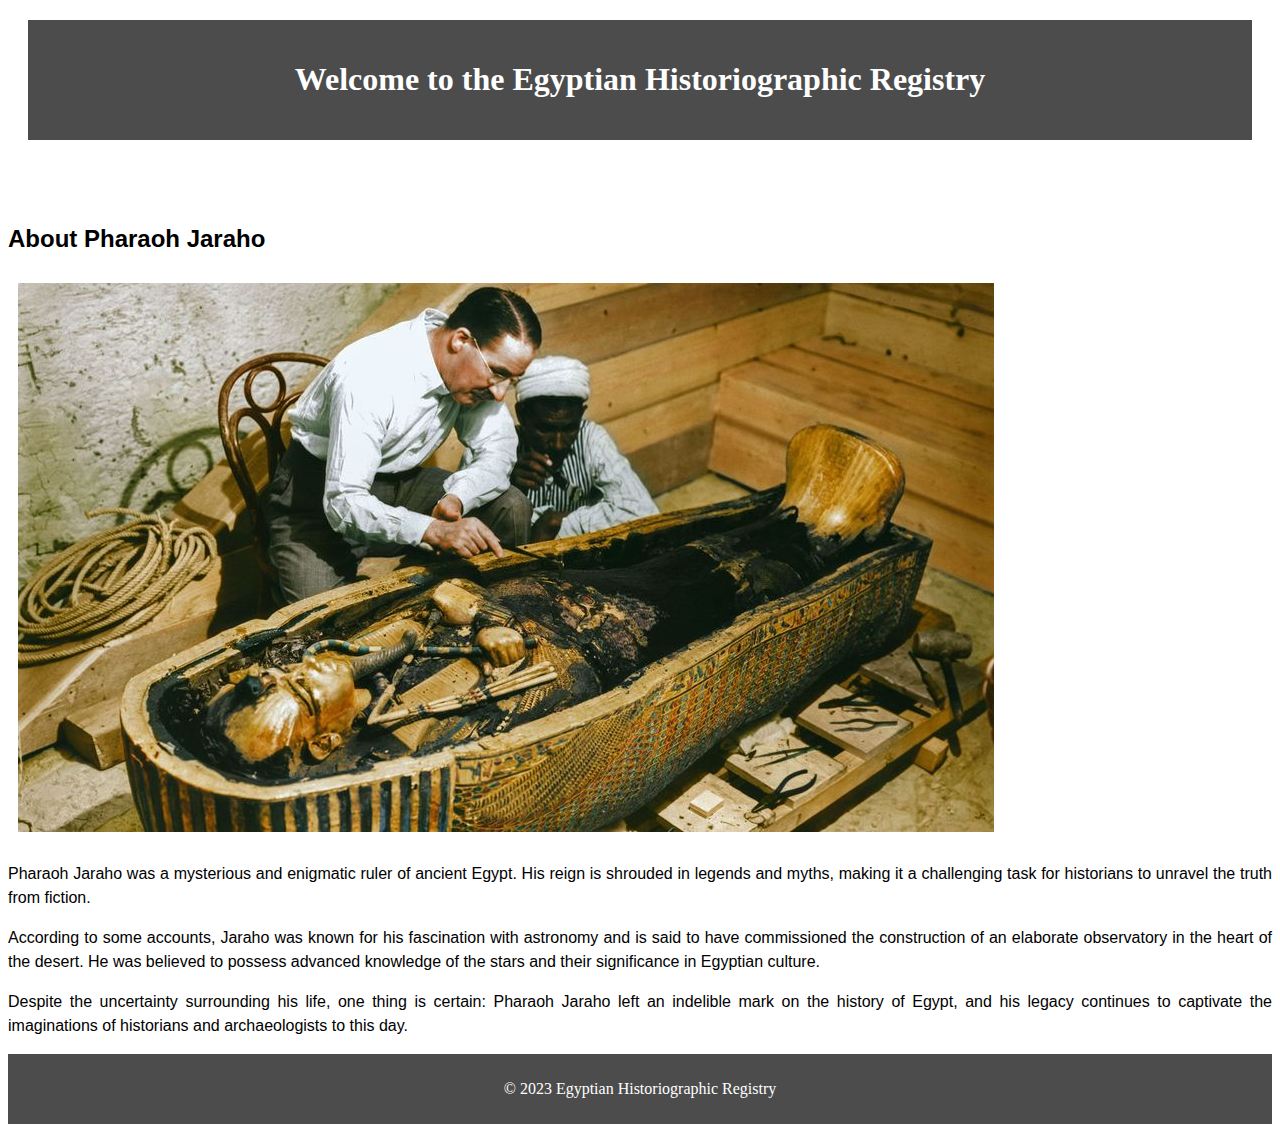
<file: index.html>
<!DOCTYPE html>
<html lang="en">
  <head>
    <meta charset="UTF-8" />
    <meta name="viewport" content="width=device-width, initial-scale=1.0" />
    <title>Jaraho | Historiographic Registry</title>
    <link rel="stylesheet" href="css/style.css" />
  </head>
  <body>
    <header>
      <h1>Welcome to the Egyptian Historiographic Registry</h1>
    </header>
    <nav>
      <!-- Your navigation links can go here -->
    </nav>
    <section id="about">
      <h2>About Pharaoh Jaraho</h2>
      <img src="./img/jaraho_tomb.jpg" alt="Jaraho tomb image" />

      <p>
        Pharaoh Jaraho was a mysterious and enigmatic ruler of ancient Egypt.
        His reign is shrouded in legends and myths, making it a challenging task
        for historians to unravel the truth from fiction.
      </p>
      <p>
        According to some accounts, Jaraho was known for his fascination with
        astronomy and is said to have commissioned the construction of an
        elaborate observatory in the heart of the desert. He was believed to
        possess advanced knowledge of the stars and their significance in
        Egyptian culture.
      </p>
      <p>
        Despite the uncertainty surrounding his life, one thing is certain:
        Pharaoh Jaraho left an indelible mark on the history of Egypt, and his
        legacy continues to captivate the imaginations of historians and
        archaeologists to this day.
      </p>
    </section>
    <!-- More sections and content can be added as needed -->
    <footer>
      <p>&copy; 2023 Egyptian Historiographic Registry</p>
    </footer>
  </body>
</html>
</file>
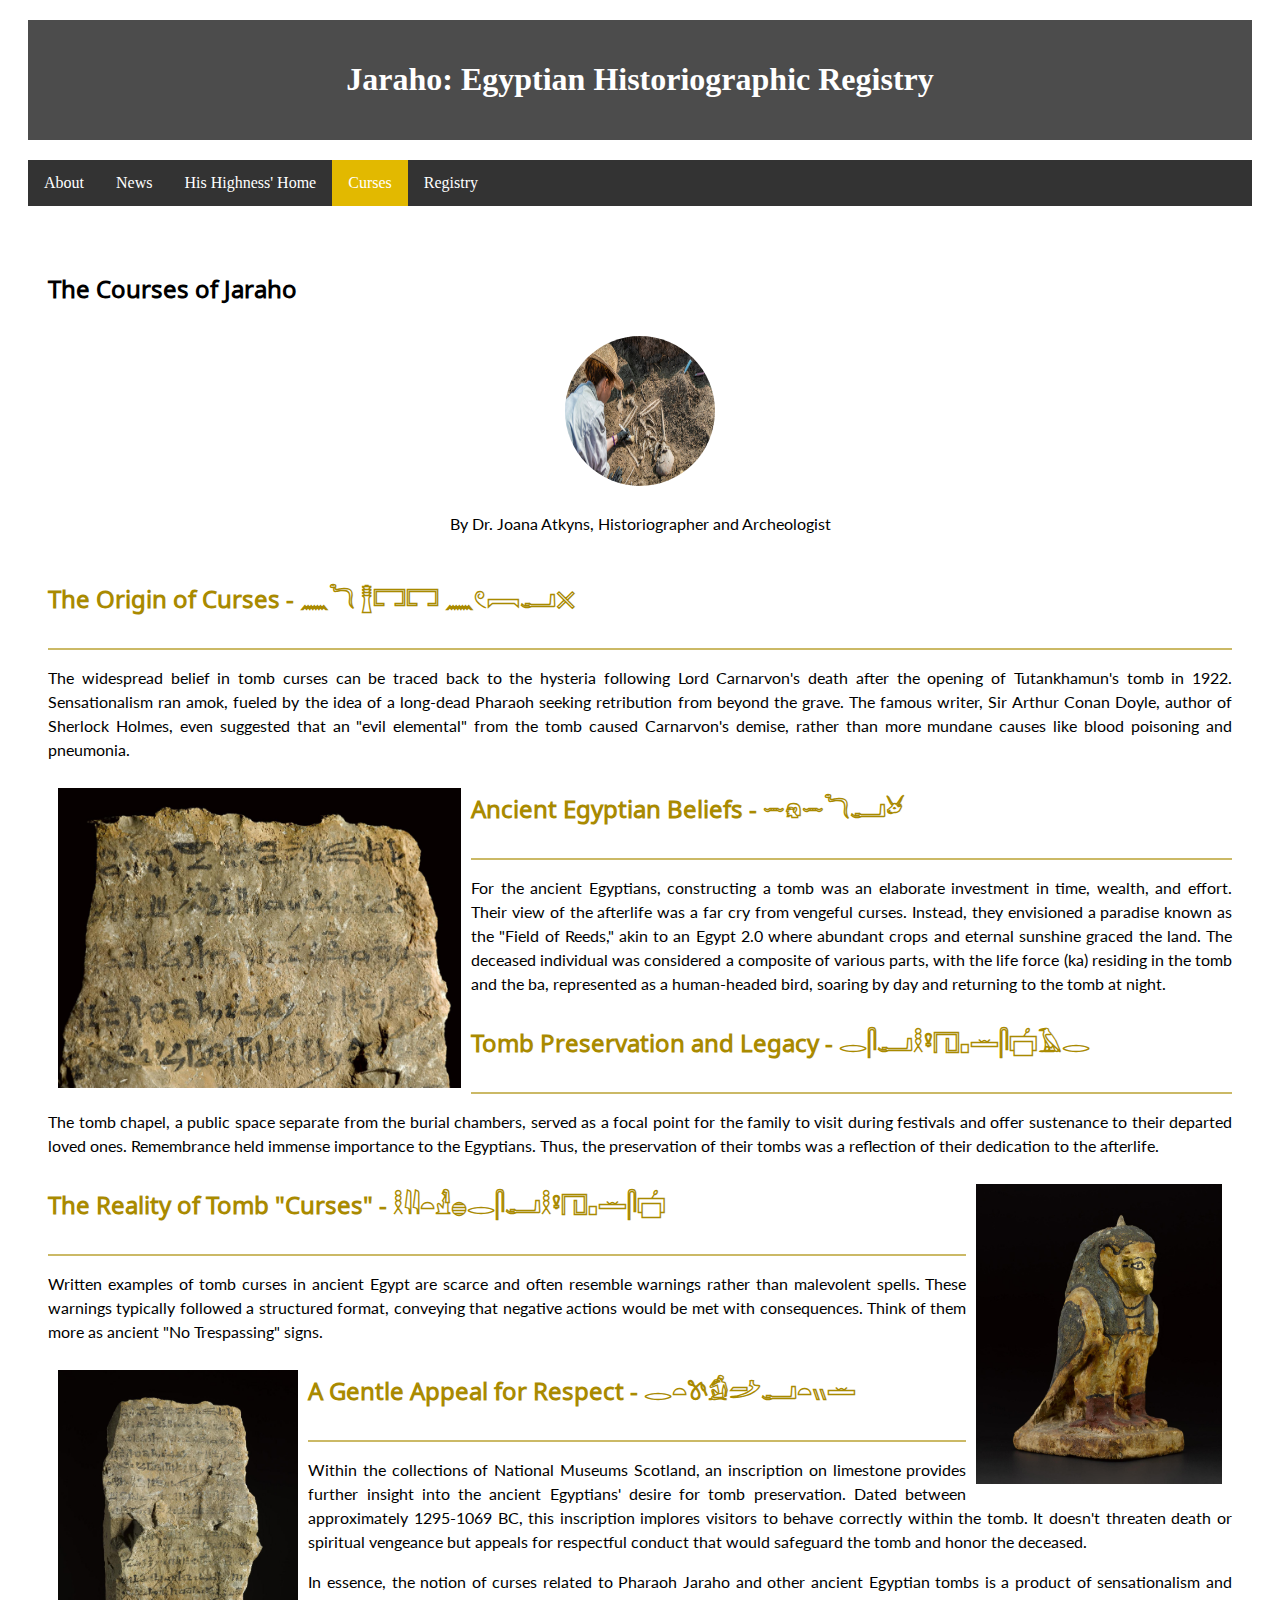
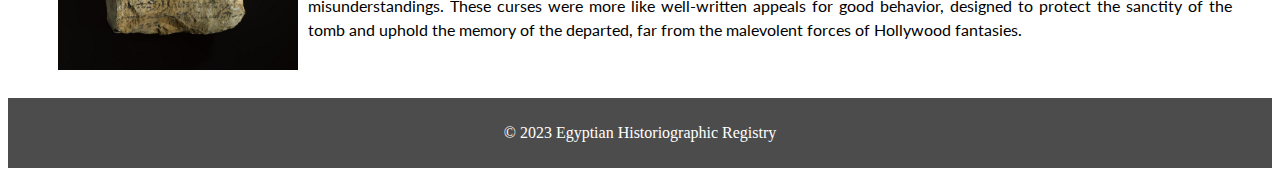
<file: curses.html>
<!DOCTYPE html>
<html lang="en">
  <head>
    <meta charset="UTF-8" />
    <meta name="viewport" content="width=device-width, initial-scale=1.0" />
    <title>Jaraho | Historiographic Registry</title>
    <link rel="stylesheet" href="css/style.css" />
    <link rel="preconnect" href="https://fonts.googleapis.com" />
    <link rel="preconnect" href="https://fonts.gstatic.com" crossorigin />
    <link
      href="https://fonts.googleapis.com/css2?family=Lato&family=Noto+Sans+Egyptian+Hieroglyphs&display=swap"
      rel="stylesheet"
    />
  </head>
  <body>
    <header>
      <h1>Jaraho: Egyptian Historiographic Registry</h1>
    </header>
    <nav>
      <ul>
        <li><a href="/">About</a></li>
        <li><a href="/news.html">News</a></li>
        <li><a href="/pyramid.html">His Highness' Home</a></li>
        <li><a class="active" href="/curses.html">Curses</a></li>
        <li><a href="/registry.html">Registry</a></li>
      </ul>
    </nav>
    <section class="about">
      <h2>The Courses of Jaraho</h2>

      <div class="by_container">
        <img class="profile_pic" src="./img/dratkyns.jpg" alt="" />
        <p class="by_line">
          By Dr. Joana Atkyns, Historiographer and Archeologist
        </p>
      </div>

      <h3>The Origin of Curses - 𓈖𓆓 𓊽𓉐𓉐 𓈖𓏲𓇯𓂝𓏴</h3>
      <hr />
      <p>
        The widespread belief in tomb curses can be traced back to the hysteria
        following Lord Carnarvon's death after the opening of Tutankhamun's tomb
        in 1922. Sensationalism ran amok, fueled by the idea of a long-dead
        Pharaoh seeking retribution from beyond the grave. The famous writer,
        Sir Arthur Conan Doyle, author of Sherlock Holmes, even suggested that
        an "evil elemental" from the tomb caused Carnarvon's demise, rather than
        more mundane causes like blood poisoning and pneumonia.
      </p>

      <img src="/img/warning_stone.jpg" style="float: left" alt="" />

      <h3>Ancient Egyptian Beliefs - 𓌓𓁶𓌓𓆓𓂝𓃾</h3>
      <hr />

      <p>
        For the ancient Egyptians, constructing a tomb was an elaborate
        investment in time, wealth, and effort. Their view of the afterlife was
        a far cry from vengeful curses. Instead, they envisioned a paradise
        known as the "Field of Reeds," akin to an Egypt 2.0 where abundant crops
        and eternal sunshine graced the land. The deceased individual was
        considered a composite of various parts, with the life force (ka)
        residing in the tomb and the ba, represented as a human-headed bird,
        soaring by day and returning to the tomb at night.
      </p>

      <h3>Tomb Preservation and Legacy - 𓂋𓋴𓂝𓎛𓋩𓉔𓊪𓏛𓋴𓐠𓄿𓂋</h3>
      <hr />

      <p>
        The tomb chapel, a public space separate from the burial chambers,
        served as a focal point for the family to visit during festivals and
        offer sustenance to their departed loved ones. Remembrance held immense
        importance to the Egyptians. Thus, the preservation of their tombs was a
        reflection of their dedication to the afterlife.
      </p>

      <img style="float: right" src="/img/ba_bird.jpg" alt="" />

      <h3>The Reality of Tomb "Curses" - 𓎛𓇋𓇋𓏏𓁐𓐍𓂋𓋴𓂝𓎛𓋩𓉔𓊪𓏛𓋴𓐠</h3>
      <hr />

      <p>
        Written examples of tomb curses in ancient Egypt are scarce and often
        resemble warnings rather than malevolent spells. These warnings
        typically followed a structured format, conveying that negative actions
        would be met with consequences. Think of them more as ancient "No
        Trespassing" signs.
      </p>

      <img style="float: left" src="/img/warning_stone2.jpg" alt="" />
      <h3>A Gentle Appeal for Respect - 𓂋𓏏𓌗𓀁𓌷𓂝𓏏𓏭𓏛</h3>
      <hr />

      <p>
        Within the collections of National Museums Scotland, an inscription on
        limestone provides further insight into the ancient Egyptians' desire
        for tomb preservation. Dated between approximately 1295-1069 BC, this
        inscription implores visitors to behave correctly within the tomb. It
        doesn't threaten death or spiritual vengeance but appeals for respectful
        conduct that would safeguard the tomb and honor the deceased.
      </p>

      <p>
        In essence, the notion of curses related to Pharaoh Jaraho and other
        ancient Egyptian tombs is a product of sensationalism and
        misunderstandings. These curses were more like well-written appeals for
        good behavior, designed to protect the sanctity of the tomb and uphold
        the memory of the departed, far from the malevolent forces of Hollywood
        fantasies.
      </p>
    </section>
    <footer>
      <p>&copy; 2023 Egyptian Historiographic Registry</p>
    </footer>
  </body>
</html>
</file>
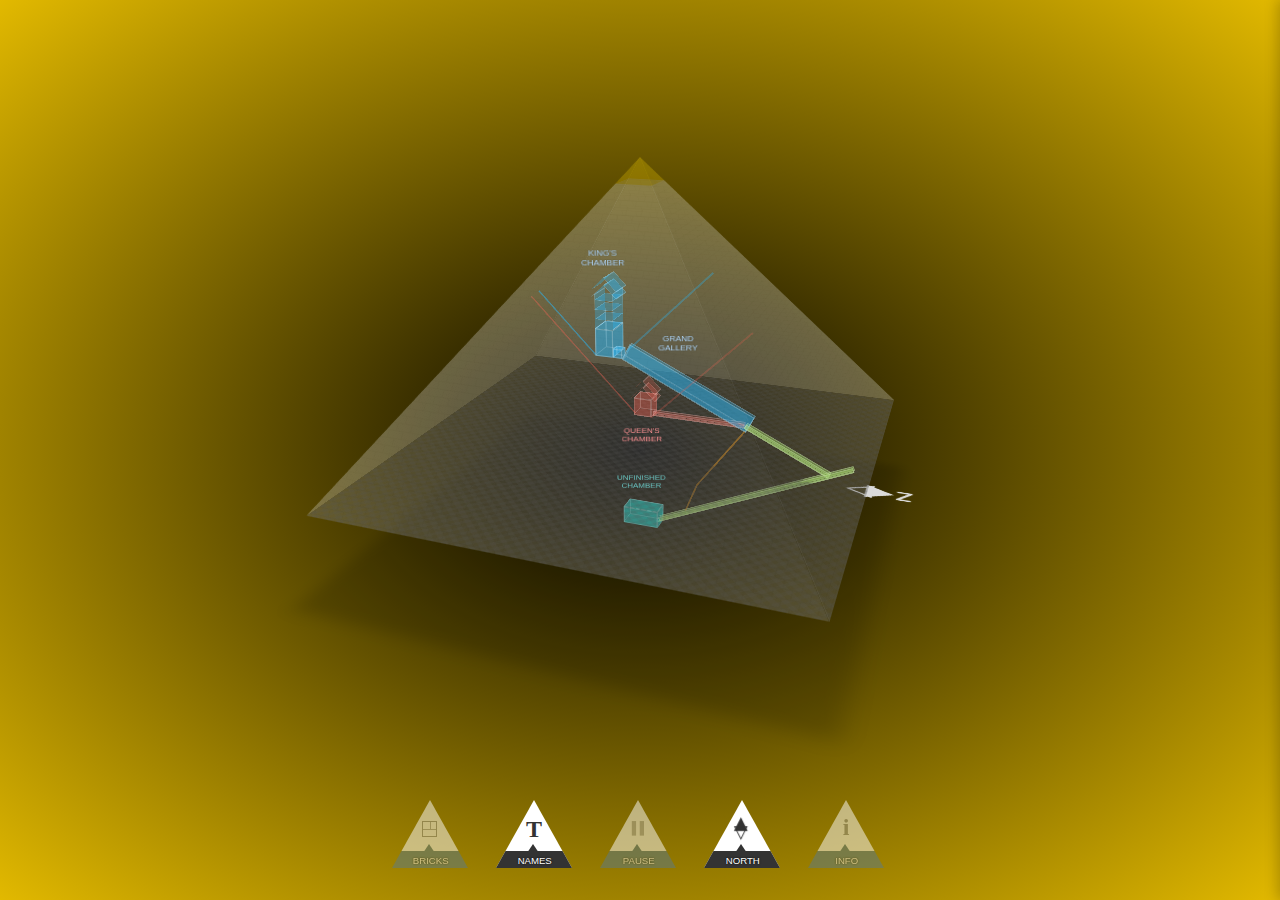
<file: interactive_pyramid.html>
<!DOCTYPE html>
<html lang="en">
  <head>
    <meta charset="UTF-8" />
    <meta name="viewport" content="width=device-width, initial-scale=1.0" />
    <link rel="stylesheet" href="css/pyramid.css" />
  </head>
  <body>
    <input id="view-bricks" type="checkbox" />
    <label for="view-bricks"><span>BRICKS</span></label>

    <input id="view-names" type="checkbox" checked="checked" />
    <label for="view-names"><span>NAMES</span></label>

    <input id="play-pause" type="checkbox" />
    <label for="play-pause"><span>PAUSE</span><span>PLAY</span></label>

    <input id="view-north" type="checkbox" checked="checked" />
    <label for="view-north"><span>NORTH</span></label>

    <input id="view-info" type="checkbox" />
    <label for="view-info"><span>INFO</span></label>

    <div class="pyramid">
      <span></span>
      <span></span>
      <span></span>
      <span></span>

      <div class="king">
        <div class="side"></div>
        <div class="side"></div>
        <div class="side"></div>
        <div class="side"></div>
        <div class="side"></div>
        <div class="side"></div>
        <div class="roof">
          <span></span>
        </div>
      </div>

      <div class="antechamber">
        <div class="side"></div>
        <div class="side"></div>
        <div class="side"></div>
        <div class="side"></div>
        <div class="side"></div>
      </div>

      <div class="king-channel-left"></div>
      <div class="king-channel-right"></div>
      <div class="gallery"></div>

      <div class="queen">
        <div class="side"></div>
        <div class="side"></div>
        <div class="side"></div>
        <div class="side"></div>
        <div class="side"></div>
        <div class="roof">
          <span></span>
        </div>
      </div>

      <div class="queen-channel-left"></div>
      <div class="queen-channel-right"></div>
      <div class="passage"></div>

      <div class="unfinished">
        <div class="side"></div>
        <div class="side"></div>
        <div class="side"></div>
        <div class="side"></div>
        <div class="side"></div>
      </div>

      <div class="ascending"></div>
      <div class="entrance"></div>
      <div class="escape">
        <span></span>
        <span></span>
      </div>
    </div>

    <div class="info">
      <h1>Great Pyramid of Giza (aka. Home of Jaraho)</h1>

      <table>
        <tbody>
          <tr>
            <th>Constructed</th>
            <td><abbr title="circa">c.</abbr> 2600 BC (4th dynasty)</td>
          </tr>
          <tr>
            <th>Material</th>
            <td>Mainly limestone, mortar, some granite</td>
          </tr>
          <tr>
            <th>Height</th>
            <td>
              146.6&nbsp;m (481&nbsp;ft) or 280 cubits (<i>originally</i>)
            </td>
          </tr>
          <tr>
            <th>Base</th>
            <td>230.33&nbsp;m (756&nbsp;ft) or 440 cubits</td>
          </tr>
          <tr>
            <th>Volume</th>
            <td>
              2.6&nbsp;million&nbsp;m<sup>3</sup>
              (92&nbsp;million&nbsp;cu&nbsp;ft)
            </td>
          </tr>
          <tr>
            <th>Slope</th>
            <td>51°50'40" or Seked of 5&#189; palms</td>
          </tr>
          <tr>
            <th>Coordinates</th>
            <td>
              <a
                target="_blank"
                href="https://www.google.com/maps/@29.9793507,31.1339445,815m/data=!3m1!1e3"
                >29°58′45″N 31°08′03″E</a
              >
            </td>
          </tr>
          <tr style="display: none">
            <th colspan="2"></th>
          </tr>
        </tbody>
      </table>

      <h2 class="king-title">Jaraho's Chamber</h2>
      <p>
        Formed by granite slabs, rectangular in shape, smooth walls and ceiling,
        without decoration, and currently only contains an empty granite
        sarcophagus, without inscriptions. On the roof are the so-called
        discharge chambers, and the highest has its roof with large sloping
        blocks, gabled, to deflect the great pressure exerted by the upper
        blocks of the pyramid. It is accessed through a horizontal passage
        called the antechamber that starts at the upper end of the Grand
        Gallery.
      </p>

      <h2 class="gallery-title">Grand Gallery</h2>
      <p>
        The Grand Gallery is a large passage about 47 meters long and 8 meters
        high. The walls of the Grand Gallery are vertical from the ground to a
        height of two meters and, from there upwards, by approaching the courses
        with the staggered stones, forming a false vault.
      </p>

      <h2 class="queen-title">Queen's Chamber</h2>
      <p>
        So named by the Arabs, although according to most Egyptologists it was
        not intended for the king's wife but rather for a Ka statue of the king
        himself. It is accessed through a horizontal passage, which communicates
        with the lower area of the Grand Gallery. It has a rectangular plan,
        smooth walls, without decoration, with a niche, and a sloping, gabled
        roof.
      </p>

      <h2 class="unfinished-title">Unfinished Chamber</h2>
      <p>
        Although seemingly known in antiquity, its existence had been forgotten
        in the middle ages. It was rediscovered in 1817 by Giovanni Battista
        Caviglia. Squared Greek or Roman character were found on its roof made
        with the light of a candle, suggesting that the chamber had indeed been
        accessible during ancient Roman times.
      </p>

      <p>
        INFO: <span>WIKIPEDIA</span> |
        <a
          href="https://en.wikipedia.org/wiki/Great_Pyramid_of_Giza"
          target="_blank"
          title="Great Pyramid of Giza"
          >EN</a
        >
        |
        <a
          href="https://es.wikipedia.org/wiki/Gran_Pir%C3%A1mide_de_Guiza"
          target="_blank"
          title="Gran Pirámide de Guiza"
          >ES</a
        >
        |
      </p>
    </div>
  </body>
</html>
</file>
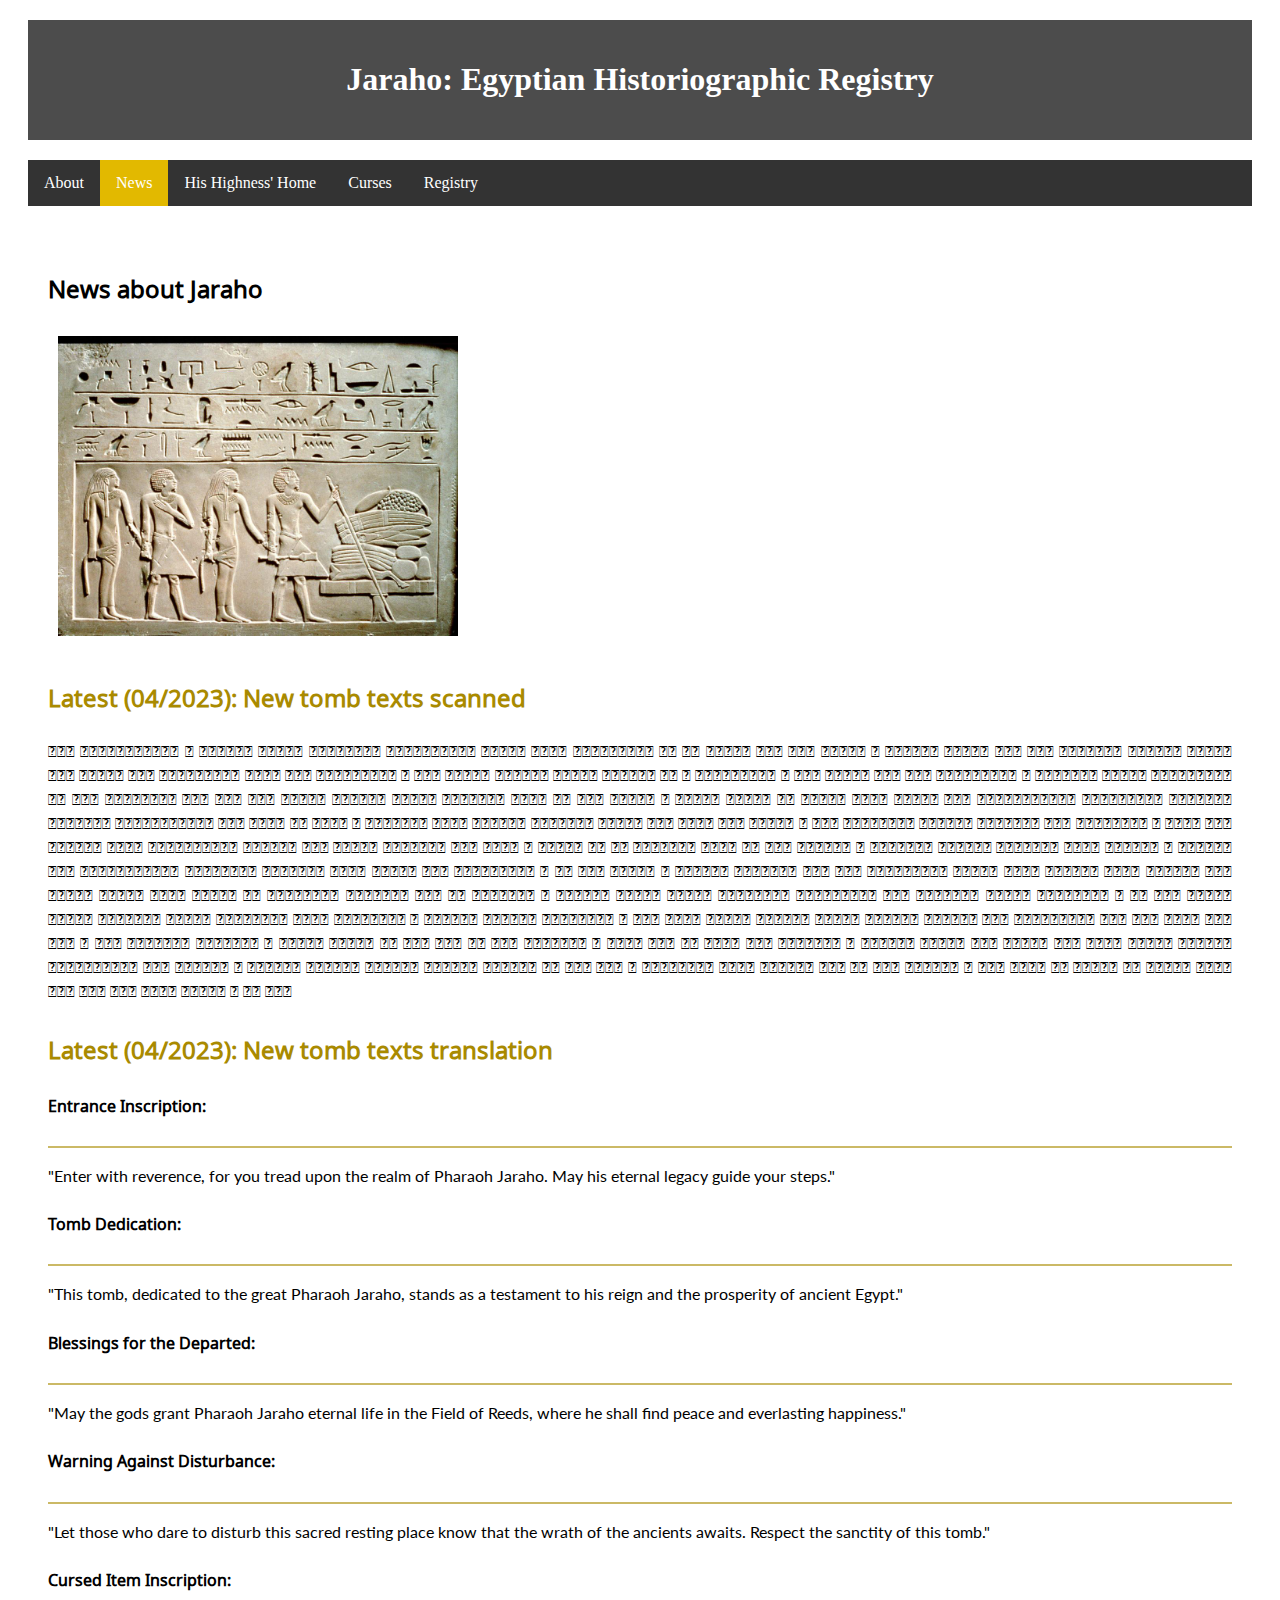
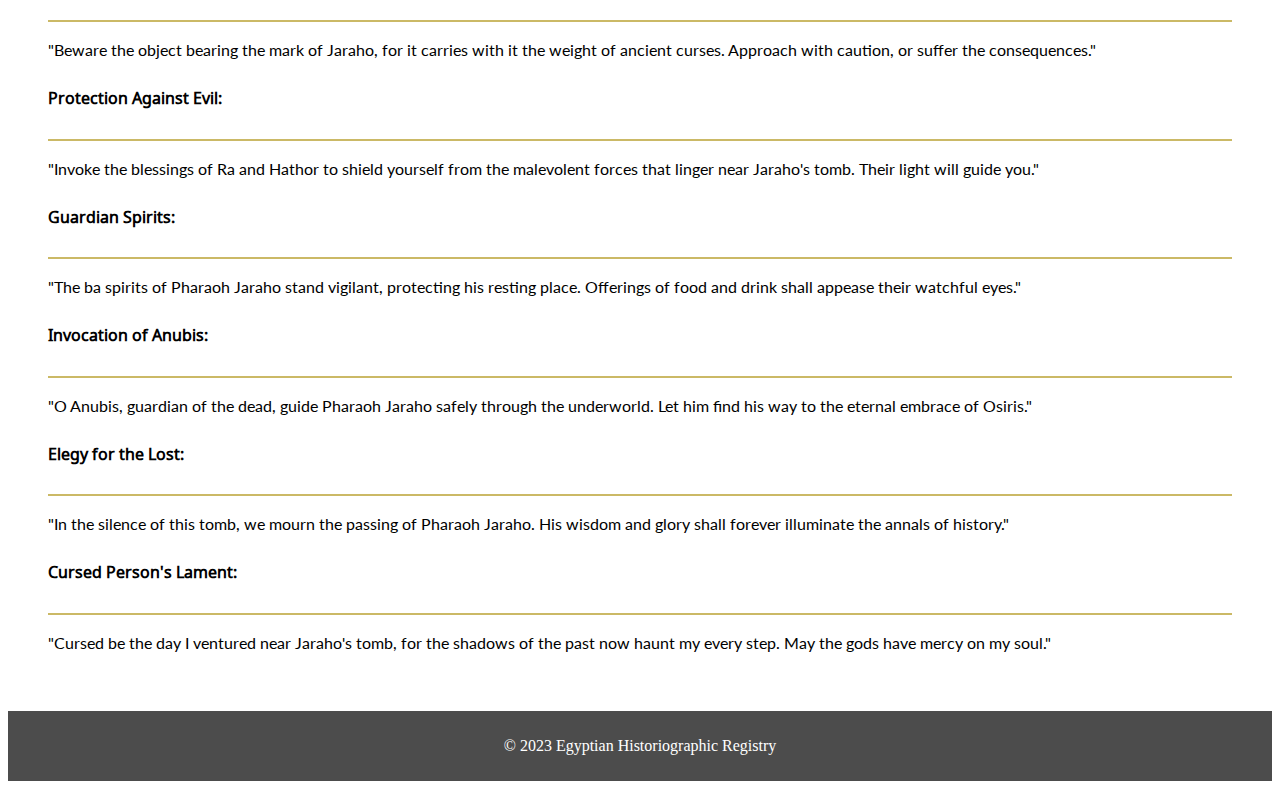
<file: news.html>
<!DOCTYPE html>
<html lang="en">
  <head>
    <meta charset="UTF-8" />
    <meta name="viewport" content="width=device-width, initial-scale=1.0" />
    <title>Jaraho | Historiographic Registry</title>
    <link rel="stylesheet" href="css/style.css" />
    <link rel="preconnect" href="https://fonts.googleapis.com" />
    <link rel="preconnect" href="https://fonts.gstatic.com" crossorigin />
    <link
      href="https://fonts.googleapis.com/css2?family=Lato&family=Noto+Sans+Egyptian+Hieroglyphs&display=swap"
      rel="stylesheet"
    />
  </head>
  <body>
    <header>
      <h1>Jaraho: Egyptian Historiographic Registry</h1>
    </header>
    <nav>
      <ul>
        <li><a href="/">About</a></li>
        <li><a class="active" href="/news.html">News</a></li>
        <li><a href="/pyramid.html">His Highness' Home</a></li>
        <li><a href="/curses.html">Curses</a></li>
        <li><a href="/registry.html">Registry</a></li>
      </ul>
    </nav>
    <section class="about">
      <h2>News about Jaraho</h2>
      <img src="./img/hier_egypt.jpeg" alt="Jaraho tomb inscriptions" />

      <h3>Latest (04/2023): New tomb texts scanned</h3>
      <p>
        𓏏𓅓𓃀 𓇌𓈖𓊃𓆬𓂋𓇌𓊪𓏏𓇌𓈖𓊃 𓆑 𓊪𓉔𓄿𓂋𓄿𓉔 𓆓𓄿𓂋𓄿𓉔 𓂝𓈖𓏏𓂋𓄿𓈖𓆬𓂝 𓇌𓈖𓊃𓆬𓂋𓇌𓊪𓏏𓇌𓈖 𓂝𓈖𓏏𓂝𓂋 𓅱𓇌𓏏𓉔 𓂋𓂝𓆑𓂝𓂋𓂝𓈖𓆬𓂝
        𓆑𓂋 𓇋𓇋 𓏏𓂋𓂝𓄿𓂧 𓇋𓊪𓈖 𓏏𓉔𓂝 𓂋𓂝𓄿𓂋𓅓 𓆑 𓊪𓉔𓄿𓂋𓄿𓉔 𓆓𓄿𓂋𓄿𓉔 𓅓𓄿𓇋 𓉔𓇌𓊃 𓂝𓏏𓂝𓂋𓈖𓄿𓂋 𓂋𓂝𓎼𓄿𓆬𓇋 𓎼𓇋𓇌𓂧𓂝
        𓇋𓇋𓂋 𓊃𓏏𓂝𓊪𓊃 𓏏𓅓𓃀 𓂧𓂝𓂧𓇌𓆬𓄿𓏏𓇌𓈖 𓏏𓉔𓇌𓊃 𓏏𓅓𓃀 𓂧𓂝𓂧𓇌𓆬𓄿𓏏𓂝𓂧 𓏏 𓏏𓉔𓂝 𓎼𓂋𓂝𓄿𓏏 𓊪𓉔𓄿𓂋𓄿𓉔 𓆓𓄿𓂋𓄿𓉔
        𓊃𓏏𓄿𓈖𓂧𓊃 𓄿𓊃 𓄿 𓏏𓂝𓊃𓏏𓄿𓅓𓂝𓈖𓏏 𓏏 𓉔𓇌𓊃 𓂋𓂝𓇌𓎼𓈖 𓄿𓈖𓂧 𓏏𓉔𓂝 𓊪𓂋𓊃𓊪𓂝𓂋𓇌𓏏𓇋 𓆑 𓄿𓈖𓆬𓇌𓂝𓈖𓏏 𓂝𓎼𓇋𓊪𓏏
        𓃀𓂋𓂝𓊃𓊃𓇌𓈖𓎼𓊃 𓆑𓂋 𓏏𓉔𓂝 𓂧𓂝𓊪𓄿𓂋𓏏𓂝𓂧 𓅓𓄿𓇋 𓏏𓉔𓂝 𓎼𓂧𓊃 𓎼𓂋𓄿𓈖𓏏 𓊪𓉔𓄿𓂋𓄿𓉔 𓆓𓄿𓂋𓄿𓉔 𓂝𓏏𓂝𓂋𓈖𓄿𓂋 𓂋𓇌𓆑𓂝 𓇌𓈖
        𓏏𓉔𓂝 𓆑𓇌𓂝𓂋𓂧 𓆑 𓂋𓂝𓂝𓂧𓊃 𓅱𓉔𓂝𓂋𓂝 𓉔𓂝 𓊃𓉔𓄿𓂋𓂋 𓆑𓇌𓈖𓂧 𓊪𓂝𓄿𓆬𓂝 𓄿𓈖𓂧 𓂝𓆑𓂝𓂋𓂋𓄿𓊃𓏏𓇌𓈖𓎼 𓉔𓄿𓊪𓊪𓇌𓈖𓂝𓊃𓊃
        𓅱𓄿𓂋𓈖𓇌𓈖𓎼 𓄿𓎼𓄿𓇌𓈖𓊃𓏏 𓂧𓇌𓊃𓏏𓇋𓂋𓃀𓄿𓈖𓆬𓂝 𓂋𓂝𓏏 𓏏𓉔𓊃𓂝 𓅱𓉔 𓂧𓄿𓂋𓂝 𓏏 𓂧𓇌𓊃𓏏𓇋𓂋𓃀 𓏏𓉔𓇌𓊃 𓊃𓄿𓆬𓂋𓂝𓂧
        𓂋𓂝𓊃𓏏𓇌𓈖𓎼 𓊪𓂋𓄿𓆬𓂝 𓎡𓈖𓅱 𓏏𓉔𓄿𓏏 𓏏𓉔𓂝 𓅱𓂋𓄿𓏏𓉔 𓆑 𓏏𓉔𓂝 𓄿𓈖𓆬𓇌𓂝𓈖𓏏𓊃 𓄿𓅱𓄿𓇌𓏏𓊃 𓂋𓂝𓊃𓊪𓂝𓆬𓏏 𓏏𓉔𓂝
        𓊃𓄿𓈖𓆬𓏏𓇌𓏏𓇋 𓆑 𓏏𓉔𓇌𓊃 𓏏𓅓𓃀 𓆬𓇋𓂋𓊃𓂝𓂧 𓇌𓏏𓂝𓅓 𓇌𓈖𓊃𓆬𓂋𓇌𓊪𓏏𓇌𓈖 𓃀𓂝𓅱𓄿𓂋𓂝 𓏏𓉔𓂝 𓃀𓆓𓂝𓆬𓏏 𓃀𓂝𓄿𓂋𓇌𓈖𓎼 𓏏𓉔𓂝
        𓅓𓄿𓂋𓎡 𓆑 𓆓𓄿𓂋𓄿𓉔 𓆑𓂋 𓇌𓏏 𓆬𓄿𓂋𓂋𓇌𓂝𓊃 𓅱𓇌𓏏𓉔 𓇌𓏏 𓏏𓉔𓂝 𓅱𓂝𓇌𓎼𓉔𓏏 𓆑 𓄿𓈖𓆬𓇌𓂝𓈖𓏏 𓆬𓇋𓂋𓊃𓂝𓊃 𓄿𓊪𓊪𓂋𓄿𓆬𓉔
        𓅱𓇌𓏏𓉔 𓆬𓄿𓇋𓏏𓇌𓈖 𓂋 𓊃𓇋𓆑𓆑𓂝𓂋 𓏏𓉔𓂝 𓆬𓈖𓊃𓂝𓈎𓇋𓂝𓈖𓆬𓂝𓊃 𓊪𓂋𓏏𓂝𓆬𓏏𓇌𓈖 𓄿𓎼𓄿𓇌𓈖𓊃𓏏 𓂝𓆑𓇌𓂋 𓇌𓈖𓆑𓎡𓂝 𓏏𓉔𓂝
        𓃀𓂋𓂝𓊃𓊃𓇌𓈖𓎼𓊃 𓆑 𓂋𓄿 𓄿𓈖𓂧 𓉔𓄿𓏏𓉔𓂋 𓏏 𓊃𓉔𓇌𓂝𓂋𓂧 𓇋𓇋𓂋𓊃𓂝𓂋𓆑 𓆑𓂋𓅓 𓏏𓉔𓂝 𓅓𓄿𓂋𓂝𓆑𓂋𓂝𓈖𓏏 𓆑𓂋𓆬𓂝𓊃 𓏏𓉔𓄿𓏏
        𓂋𓇌𓈖𓎼𓂝𓂋 𓈖𓂝𓄿𓂋 𓆓𓄿𓂋𓄿𓉔𓊃 𓏏𓅓𓃀 𓏏𓉔𓂝𓇌𓂋 𓂋𓇌𓎼𓉔𓏏 𓅱𓇌𓂋𓂋 𓎼𓇋𓇌𓂧𓂝 𓇋𓇋 𓎼𓇋𓄿𓂋𓂧𓇌𓄿𓈖 𓊃𓊪𓇌𓂋𓇌𓏏𓊃 𓏏𓉔𓂝 𓃀𓄿
        𓊃𓊪𓇌𓂋𓇌𓏏𓊃 𓆑 𓊪𓉔𓄿𓂋𓄿𓉔 𓆓𓄿𓂋𓄿𓉔 𓊃𓏏𓄿𓈖𓂧 𓆑𓇌𓎼𓇌𓂋𓄿𓈖𓏏 𓊪𓂋𓏏𓂝𓆬𓏏𓇌𓈖𓎼 𓉔𓇌𓊃 𓂋𓂝𓊃𓏏𓇌𓈖𓎼 𓊪𓂋𓄿𓆬𓂝
        𓆑𓆑𓂝𓂋𓇌𓈖𓎼𓊃 𓆑 𓆑𓂧 𓄿𓈖𓂧 𓂧𓂋𓇌𓈖𓎡 𓊃𓉔𓄿𓂋𓂋 𓄿𓊪𓊪𓂝𓄿𓊃𓂝 𓏏𓉔𓂝𓇌𓂋 𓅱𓄿𓏏𓆬𓉔𓆑𓇋𓂋 𓂝𓇋𓂝𓊃 𓇌𓈖𓆑𓆬𓄿𓏏𓇌𓈖 𓆑
        𓄿𓈖𓇋𓃀𓇌𓊃 𓄿𓈖𓇋𓃀𓇌𓊃 𓎼𓇋𓄿𓂋𓂧𓇌𓄿𓈖 𓆑 𓏏𓉔𓂝 𓂧𓂝𓄿𓂧 𓎼𓇋𓇌𓂧𓂝 𓊪𓉔𓄿𓂋𓄿𓉔 𓆓𓄿𓂋𓄿𓉔 𓊃𓄿𓆑𓂝𓂋𓇋 𓏏𓉔𓂋𓇋𓎼𓉔 𓏏𓉔𓂝
        𓇋𓈖𓂧𓂝𓂋𓅱𓂋𓂋𓂧 𓂋𓂝𓏏 𓉔𓇌𓅓 𓆑𓇌𓈖𓂧 𓉔𓇌𓊃 𓅱𓄿𓇋 𓏏 𓏏𓉔𓂝 𓂝𓏏𓂝𓂋𓈖𓄿𓂋 𓂝𓅓𓃀𓂋𓄿𓆬𓂝 𓆑 𓊃𓇌𓂋𓇌𓊃 𓂝𓂋𓂝𓎼𓇋 𓆑𓂋
        𓏏𓉔𓂝 𓂋𓊃𓏏 𓇌𓈖 𓏏𓉔𓂝 𓊃𓇌𓂋𓂝𓈖𓆬𓂝 𓆑 𓏏𓉔𓇌𓊃 𓏏𓅓𓃀 𓅱𓂝 𓅓𓇋𓂋𓈖 𓏏𓉔𓂝 𓊪𓄿𓊃𓊃𓇌𓈖𓎼 𓆑 𓊪𓉔𓄿𓂋𓄿𓉔 𓆓𓄿𓂋𓄿𓉔 𓉔𓇌𓊃
        𓅱𓇌𓊃𓂧𓅓 𓄿𓈖𓂧 𓎼𓂋𓂋𓇋 𓊃𓉔𓄿𓂋𓂋 𓆑𓂋𓂝𓆑𓂝𓂋 𓇌𓂋𓂋𓇋𓅓𓇌𓈖𓄿𓏏𓂝 𓏏𓉔𓂝 𓄿𓈖𓈖𓄿𓂋𓊃 𓆑 𓉔𓇌𓊃𓏏𓂋𓇋 𓆬𓇋𓂋𓊃𓂝𓂧 𓊪𓂝𓂋𓊃𓈖𓊃
        𓂋𓄿𓅓𓂝𓈖𓏏 𓆬𓇋𓂋𓊃𓂝𓂧 𓃀𓂝 𓏏𓉔𓂝 𓂧𓄿𓇋 𓇌 𓆑𓂝𓈖𓏏𓇋𓂋𓂝𓂧 𓈖𓂝𓄿𓂋 𓆓𓄿𓂋𓄿𓉔𓊃 𓏏𓅓𓃀 𓆑𓂋 𓏏𓉔𓂝 𓊃𓉔𓄿𓂧𓅱𓊃 𓆑 𓏏𓉔𓂝
        𓊪𓄿𓊃𓏏 𓈖𓅱 𓉔𓄿𓇋𓈖𓏏 𓅓𓇋 𓂝𓆑𓂝𓂋𓇋 𓊃𓏏𓂝𓊪 𓅓𓄿𓇋 𓏏𓉔𓂝 𓎼𓂧𓊃 𓉔𓄿𓆑𓂝 𓅓𓂝𓂋𓆬𓇋 𓈖 𓅓𓇋 𓊃𓇋𓂋
      </p>

      <h3>Latest (04/2023): New tomb texts translation</h3>

      <h4>Entrance Inscription:</h4>
      <hr />
      <p>
        "Enter with reverence, for you tread upon the realm of Pharaoh Jaraho.
        May his eternal legacy guide your steps."
      </p>

      <h4>Tomb Dedication:</h4>
      <hr />
      <p>
        "This tomb, dedicated to the great Pharaoh Jaraho, stands as a testament
        to his reign and the prosperity of ancient Egypt."
      </p>

      <h4>Blessings for the Departed:</h4>
      <hr />
      <p>
        "May the gods grant Pharaoh Jaraho eternal life in the Field of Reeds,
        where he shall find peace and everlasting happiness."
      </p>

      <h4>Warning Against Disturbance:</h4>
      <hr />
      <p>
        "Let those who dare to disturb this sacred resting place know that the
        wrath of the ancients awaits. Respect the sanctity of this tomb."
      </p>

      <h4>Cursed Item Inscription:</h4>
      <hr />
      <p>
        "Beware the object bearing the mark of Jaraho, for it carries with it
        the weight of ancient curses. Approach with caution, or suffer the
        consequences."
      </p>

      <h4>Protection Against Evil:</h4>
      <hr />
      <p>
        "Invoke the blessings of Ra and Hathor to shield yourself from the
        malevolent forces that linger near Jaraho's tomb. Their light will guide
        you."
      </p>

      <h4>Guardian Spirits:</h4>
      <hr />
      <p>
        "The ba spirits of Pharaoh Jaraho stand vigilant, protecting his resting
        place. Offerings of food and drink shall appease their watchful eyes."
      </p>

      <h4>Invocation of Anubis:</h4>
      <hr />
      <p>
        "O Anubis, guardian of the dead, guide Pharaoh Jaraho safely through the
        underworld. Let him find his way to the eternal embrace of Osiris."
      </p>

      <h4>Elegy for the Lost:</h4>
      <hr />
      <p>
        "In the silence of this tomb, we mourn the passing of Pharaoh Jaraho.
        His wisdom and glory shall forever illuminate the annals of history."
      </p>

      <h4>Cursed Person's Lament:</h4>
      <hr />
      <p>
        "Cursed be the day I ventured near Jaraho's tomb, for the shadows of the
        past now haunt my every step. May the gods have mercy on my soul."
      </p>
    </section>
    <!-- More sections and content can be added as needed -->
    <footer>
      <p>&copy; 2023 Egyptian Historiographic Registry</p>
    </footer>
  </body>
</html>
</file>
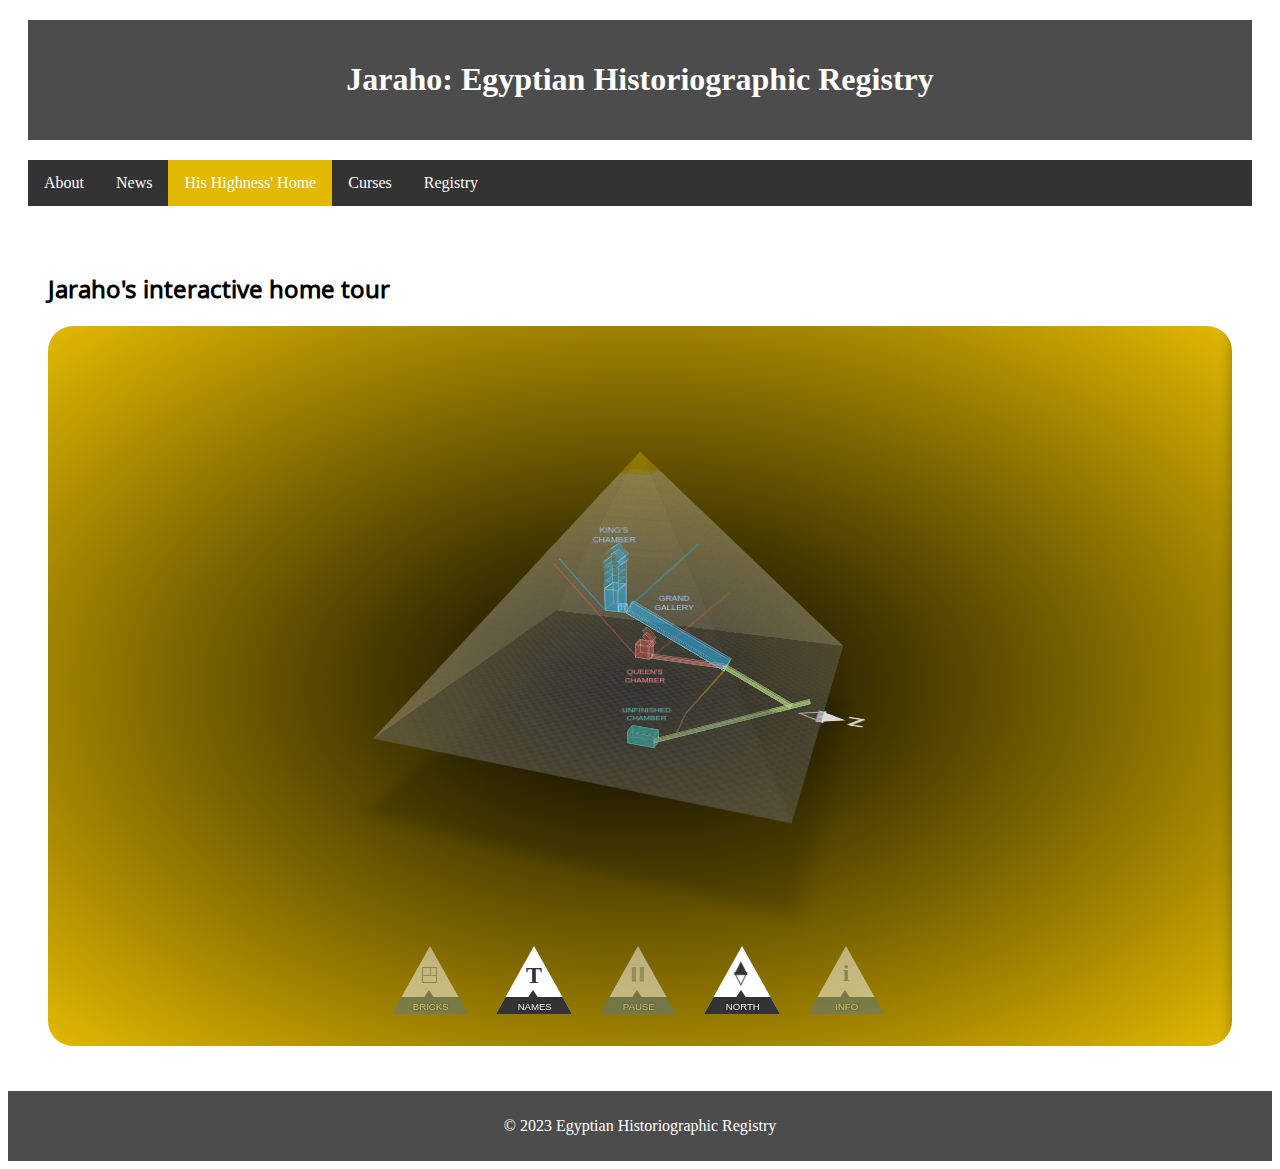
<file: pyramid.html>
<!DOCTYPE html>
<html lang="en">
  <head>
    <meta charset="UTF-8" />
    <meta name="viewport" content="width=device-width, initial-scale=1.0" />
    <title>Jaraho | Historiographic Registry</title>
    <link rel="stylesheet" href="css/style.css" />
    <link rel="preconnect" href="https://fonts.googleapis.com" />
    <link rel="preconnect" href="https://fonts.gstatic.com" crossorigin />
    <link
      href="https://fonts.googleapis.com/css2?family=Lato&family=Noto+Sans+Egyptian+Hieroglyphs&display=swap"
      rel="stylesheet"
    />
  </head>
  <body>
    <header>
      <h1>Jaraho: Egyptian Historiographic Registry</h1>
    </header>
    <nav>
      <ul>
        <li><a href="/">About</a></li>
        <li><a href="/news.html">News</a></li>
        <li><a class="active" href="/pyramid.html">His Highness' Home</a></li>
        <li><a href="/curses.html">Curses</a></li>
        <li><a href="/registry.html">Registry</a></li>
      </ul>
    </nav>
    <section class="about">
      <h2>Jaraho's interactive home tour</h2>

      <iframe src="./interactive_pyramid.html" frameborder="0"></iframe>
    </section>
    <!-- More sections and content can be added as needed -->
    <footer>
      <p>&copy; 2023 Egyptian Historiographic Registry</p>
    </footer>
  </body>
</html>
</file>
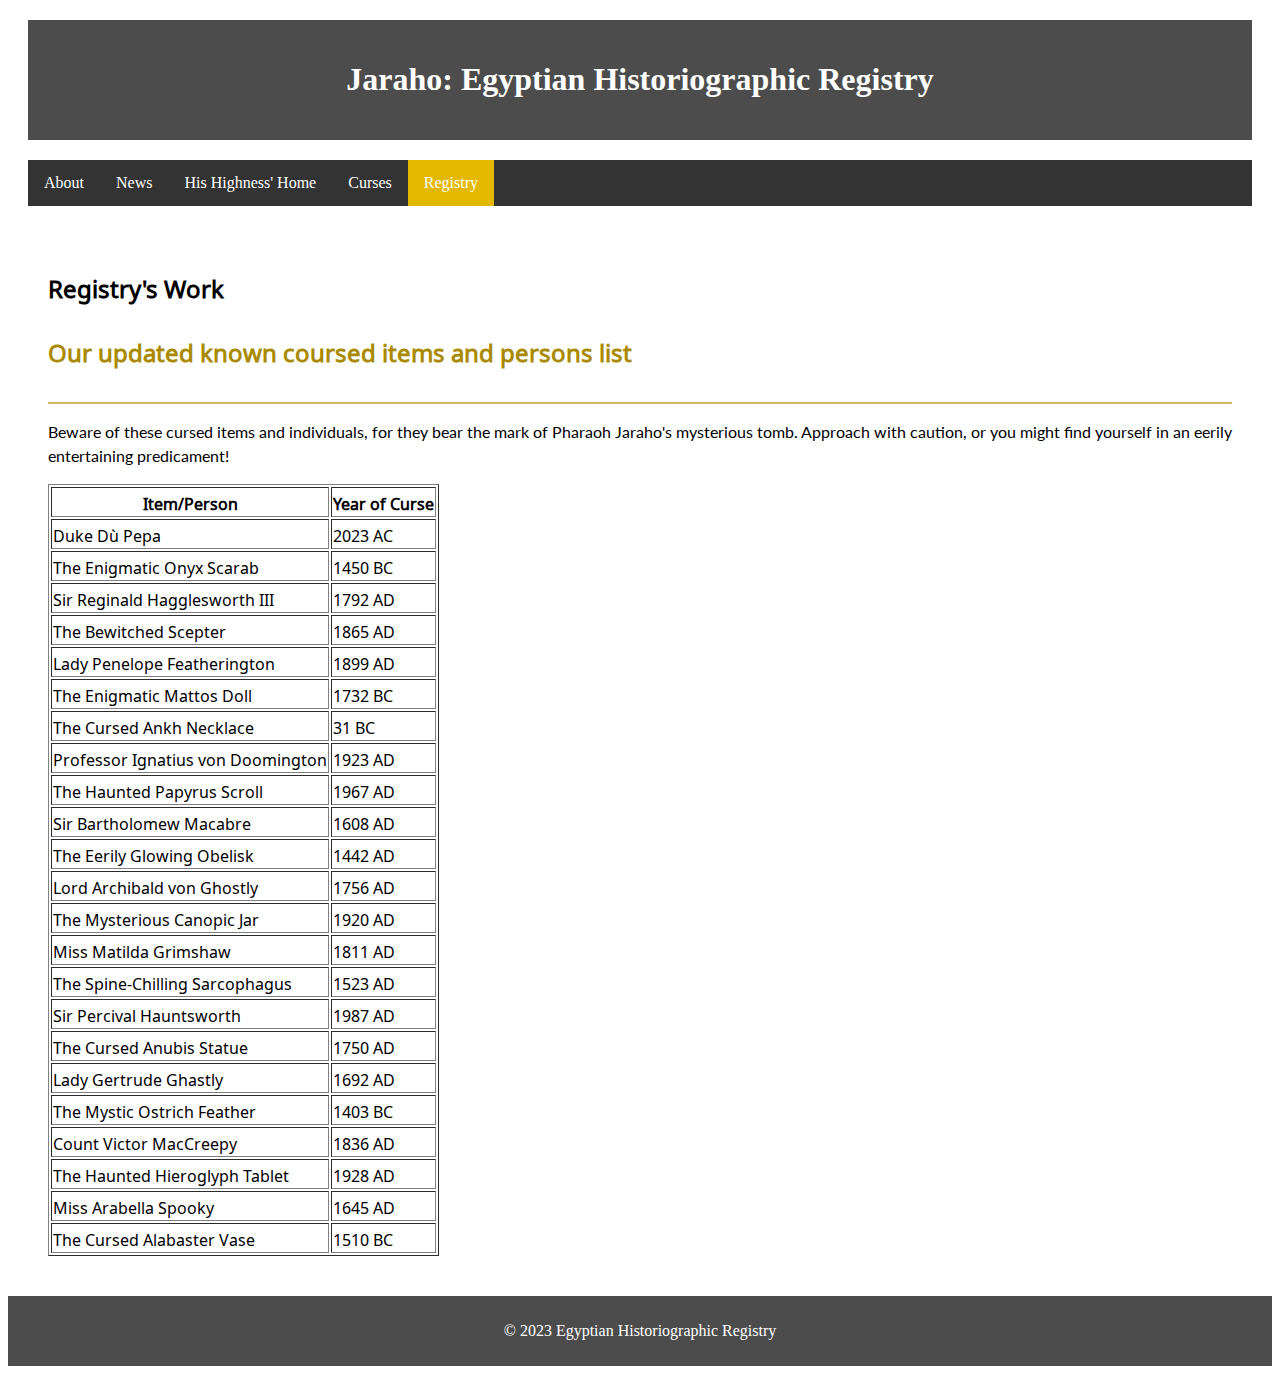
<file: registry.html>
<!DOCTYPE html>
<html lang="en">
  <head>
    <meta charset="UTF-8" />
    <meta name="viewport" content="width=device-width, initial-scale=1.0" />
    <title>Jaraho | Historiographic Registry</title>
    <link rel="stylesheet" href="css/style.css" />
    <link rel="preconnect" href="https://fonts.googleapis.com" />
    <link rel="preconnect" href="https://fonts.gstatic.com" crossorigin />
    <link
      href="https://fonts.googleapis.com/css2?family=Lato&family=Noto+Sans+Egyptian+Hieroglyphs&display=swap"
      rel="stylesheet"
    />
  </head>
  <body>
    <header>
      <h1>Jaraho: Egyptian Historiographic Registry</h1>
    </header>
    <nav>
      <ul>
        <li><a href="/">About</a></li>
        <li><a href="/news.html">News</a></li>
        <li><a href="/pyramid.html">His Highness' Home</a></li>
        <li><a href="/curses.html">Curses</a></li>
        <li><a class="active" href="/registry.html">Registry</a></li>
      </ul>
    </nav>
    <section class="about">
      <h2>Registry's Work</h2>

      <h3>Our updated known coursed items and persons list</h3>
      <hr />
      <p>
        Beware of these cursed items and individuals, for they bear the mark of
        Pharaoh Jaraho's mysterious tomb. Approach with caution, or you might
        find yourself in an eerily entertaining predicament!
      </p>
      <table border="1">
        <tr>
          <th>Item/Person</th>
          <th>Year of Curse</th>
        </tr>
        <tr>
          <td>Duke Dù Pepa</td>
          <td>2023 AC</td>
        </tr>
        <tr>
          <td>The Enigmatic Onyx Scarab</td>
          <td>1450 BC</td>
        </tr>
        <tr>
          <td>Sir Reginald Hagglesworth III</td>
          <td>1792 AD</td>
        </tr>
        <tr>
          <td>The Bewitched Scepter</td>
          <td>1865 AD</td>
        </tr>
        <tr>
          <td>Lady Penelope Featherington</td>
          <td>1899 AD</td>
        </tr>
        <tr>
          <td>The Enigmatic Mattos Doll</td>
          <td>1732 BC</td>
        </tr>
        <tr>
          <td>The Cursed Ankh Necklace</td>
          <td>31 BC</td>
        </tr>
        <tr>
          <td>Professor Ignatius von Doomington</td>
          <td>1923 AD</td>
        </tr>
        <tr>
          <td>The Haunted Papyrus Scroll</td>
          <td>1967 AD</td>
        </tr>
        <tr>
          <td>Sir Bartholomew Macabre</td>
          <td>1608 AD</td>
        </tr>
        <tr>
          <td>The Eerily Glowing Obelisk</td>
          <td>1442 AD</td>
        </tr>
        <tr>
          <td>Lord Archibald von Ghostly</td>
          <td>1756 AD</td>
        </tr>
        <tr>
          <td>The Mysterious Canopic Jar</td>
          <td>1920 AD</td>
        </tr>
        <tr>
          <td>Miss Matilda Grimshaw</td>
          <td>1811 AD</td>
        </tr>
        <tr>
          <td>The Spine-Chilling Sarcophagus</td>
          <td>1523 AD</td>
        </tr>
        <tr>
          <td>Sir Percival Hauntsworth</td>
          <td>1987 AD</td>
        </tr>
        <tr>
          <td>The Cursed Anubis Statue</td>
          <td>1750 AD</td>
        </tr>
        <tr>
          <td>Lady Gertrude Ghastly</td>
          <td>1692 AD</td>
        </tr>
        <tr>
          <td>The Mystic Ostrich Feather</td>
          <td>1403 BC</td>
        </tr>
        <tr>
          <td>Count Victor MacCreepy</td>
          <td>1836 AD</td>
        </tr>
        <tr>
          <td>The Haunted Hieroglyph Tablet</td>
          <td>1928 AD</td>
        </tr>
        <tr>
          <td>Miss Arabella Spooky</td>
          <td>1645 AD</td>
        </tr>
        <tr>
          <td>The Cursed Alabaster Vase</td>
          <td>1510 BC</td>
        </tr>
        <!-- Add more cursed items and persons as needed -->
      </table>
    </section>
    <!-- More sections and content can be added as needed -->
    <footer>
      <p>&copy; 2023 Egyptian Historiographic Registry</p>
    </footer>
  </body>
</html>
</file>
<file: css/style.css>
body {
    background-image: url('https://img.freepik.com/premium-photo/close-up-background-texture-ancient-egyptian-papyrus-byblos-paper-reed-document_273651-1190.jpg?w=2000');
    /* Replace with your background image */
    background-size: contain;
    background-repeat: auto;
    font-family: 'Times New Roman', serif;
}

header {
    text-align: center;
    padding: 20px;
    color: #fff;
    background-color: rgba(0, 0, 0, 0.7);
    margin: 20px;
}

nav {
    display: block;
    margin: 20px;
    min-height: 45px;
}

nav ul {
    list-style-type: none;
    margin: 0;
    padding: 0;
    overflow: hidden;
    background-color: #333;
}

nav li {
    float: left;
}

nav li a {
    display: block;
    color: white;
    text-align: center;
    padding: 14px 16px;
    text-decoration: none;
}

nav li a:hover {
    background-color: #111;
}

nav .active {
    background-color: #e2b900;
}

.about {
    padding: 20px;
    background-color: rgba(255, 255, 255, 0.9);
    border-radius: 10px;
    margin: 20px;
}

.about img {
    max-width: 100%;
    max-height: 300px;
}

.by_container {
    display: flex;
    flex-direction: column;
    align-items: center;
}

.by_container img {
    width: 150px;
    height: 150px;
    border-radius: 50%;
}

section {
    font-family: 'Lato', sans-serif;
    font-family: 'Noto Sans Egyptian Hieroglyphs', sans-serif;
}

section h3 {
    font-size: 1.5em;
    color: #a98a00;

}

section hr {
    /* width: 45px; */
    padding-top: 8px;
    border: none;
    border-bottom: 2px solid #a98a00;
    opacity: 0.6;
}

section p {
    line-height: 1.5;
    text-align: justify;
    font-family: 'Lato', sans-serif;
}

section img {
    margin: 10px;
}

iframe {
    width: 100%;
    height: 80vh;
    border-radius: 25px;
}

footer {
    text-align: center;
    padding: 10px;
    background-color: rgba(0, 0, 0, 0.7);
    color: #fff;
}
</file>
<file: css/pyramid.css>
:root {
    --king-color: #03a9f450;
    --queen-color: #f443363b;
    --unfinished-color: #03fff450;
    --border-side: 0.1vmin solid #ffffff40;
}

* {
    transform-style: preserve-3d;
}

body {
    margin: 0;
    padding: 0;
    background: radial-gradient(#000000, #e2b900);
    overflow: hidden;
    display: flex;
    justify-content: center;
    align-items: center;
    width: 100vw;
    height: 100vh;
    perspective: 100vmin;
}

/*** PYRAMID ***/

.pyramid {
    width: 50vmin;
    height: 50vmin;
    transform: rotateX(65deg) rotateZ(20deg);
    transform-style: preserve-3d;
    animation: spin 25s linear 0s infinite;
    background: repeating-linear-gradient(45deg,
            #26262620 0 0.5vmin,
            #31313140 0 1vmin),
        repeating-linear-gradient(-45deg, #26262620 0 0.5vmin, #31313140 0 1vmin);
}

@keyframes spin {
    0% {
        transform: rotateX(65deg) rotateZ(20deg);
    }

    25% {
        transform: rotateX(65deg) rotateZ(200deg);
    }

    50% {
        transform: rotateX(90deg) rotateZ(380deg);
    }

    75% {
        transform: rotateX(65deg) rotateZ(560deg);
    }

    100% {
        transform: rotateX(65deg) rotateZ(740deg);
    }
}

.pyramid:before {
    content: "";
    background: black;
    width: 100%;
    height: 100%;
    position: absolute;
    transform: translateZ(-10vmin);
    box-shadow: 0 0 2vmin 2vmin #000000;
    opacity: 0.15;
}

.pyramid:after {
    width: 16vmin;
    height: 7vmin;
    position: absolute;
    transform: translate3d(43.55vmin, 21.5vmin, -0.15vmin) rotate(180deg);
    border-radius: 100%;
    color: #dadada;
    text-align: center;
    letter-spacing: -0.25em;
    text-shadow: 0 0 1px #fff;
    font-family: Arial, Helvetica, serif;
    padding: 0;
    box-sizing: border-box;
    font-size: 2em;
    opacity: 0;
    transition: opacity 0.5s ease 0s;
    content: "z \A \2000 \A \25C0 \A \25B7";
}

.pyramid>span {
    width: 100%;
    height: 40vmin;
    position: absolute;
    box-sizing: border-box;
    background-color: #efefef;
    background-image: linear-gradient(335deg, #ffffff 6px, transparent 6px),
        linear-gradient(155deg, #ffffff 6px, transparent 6px),
        linear-gradient(335deg, #ffffff 6px, transparent 6px),
        linear-gradient(155deg, #ffffff 6px, transparent 6px);
    background-size: 14px 14px;
    background-position: 0px 0px, 1px 8px, 7px 7px, 8px 1px;
    clip-path: polygon(0% 100%, 50% 0%, 100% 100%);
    opacity: 0.15;
    transition: opacity 0.5s ease 0s;
}

.pyramid>span:nth-child(1) {
    transform: rotateX(-51.25deg);
    transform-origin: center bottom;
    bottom: 0;
}

.pyramid>span:nth-child(2) {
    transform: rotateY(51.25deg) rotateZ(-90deg) translate3d(20vmin, -20vmin, 0vmin);
    transform-origin: right center;
    right: 0;
    filter: brightness(0.875);
}

.pyramid>span:nth-child(3) {
    transform: rotateX(51.25deg) rotateZ(180deg) translate3d(0vmin, -40vmin, 0vmin);
    transform-origin: center top;
    top: 0;
}

.pyramid>span:nth-child(4) {
    transform: rotateY(-51.25deg) rotateZ(90deg) translate3d(-20vmin, -20vmin, 0vmin);
    transform-origin: left center;
    left: 0;
    filter: brightness(0.875);
}

.pyramid>span:before {
    content: "";
    background: #ffd400;
    width: 100%;
    height: 3vmin;
    position: absolute;
}

.pyramid:hover>span {
    opacity: 0.075;
}

.pyramid>div {
    position: absolute;
}

/*** KING ***/

.king {
    width: 2vmin;
    height: 3vmin;
    background: var(--king-color);
    transform-style: preserve-3d;
    left: calc(50% - 4.5vmin);
    top: calc(50% - 1.5vmin);
    transform: translateZ(11vmin);
}

.king .side {
    position: absolute;
    width: 100%;
    height: 100%;
    border: var(--border-side);
    background: var(--king-color);
    box-sizing: border-box;
}

.king .side:nth-child(1) {
    transform: rotateX(90deg) translate3d(0px, 1.5vmin, 1.5vmin);
}

.king .side:nth-child(2) {
    transform: rotateX(0deg) translate3d(0, 0, 3vmin);
}

.king .side:nth-child(3) {
    transform: rotateY(-90deg) translate3d(1.5vmin, 0, 1.5vmin);
    width: 150%;
}

.king .side:nth-child(4) {
    transform: rotateX(-90deg) translate3d(0, -1.5vmin, 1.5vmin);
    transform-style: preserve-3d;
}

.king .side:nth-child(5) {
    transform: rotateY(90deg) translate3d(-1.5vmin, 0, 0.5vmin);
    width: 150%;
}

.king .side:nth-child(6) {
    transform: rotateY(0deg) translate3d(0, 0, 4vmin);
    transform-style: preserve-3d;
}

.king .side:nth-child(6):before,
.king .side:nth-child(6):after {
    content: "";
    background: var(--king-color);
    width: calc(100% + 0.015vmin);
    height: calc(100% + 0.03vmin);
    position: absolute;
    transform: translate3d(0, 0, 1vmin);
    border: var(--border-side);
    left: -0.15vmin;
    top: -0.15vmin;
}

.king .side:nth-child(6):after {
    transform: translate3d(0, 0, 2vmin);
}

.king .side:nth-child(3):before,
.king .side:nth-child(5):before {
    content: "";
    background: var(--king-color);
    width: 130%;
    height: 100%;
    position: absolute;
    left: 2.75vmin;
    border: var(--border-side);
    top: -0.15vmin;
}

.king .side:nth-child(5):before {
    left: -4vmin;
}

/*** king roof ***/

.king .roof,
.king .roof span {
    background: #ff000000;
    width: 100%;
    height: 100%;
    transform: translate3d(0, 0, 7vmin);
    transform-style: preserve-3d;
}

.king .roof:before,
.king .roof:after,
.king .roof span:before,
.king .roof span:after {
    background: var(--king-color);
    width: 100%;
    height: 100%;
    transform: rotateY(45deg) translateX(0.5vmin) translateZ(0.5vmin);
    content: "";
    position: absolute;
    border: var(--border-side);
    box-sizing: border-box;
}

.king .roof:after,
.king .roof span:after {
    transform: rotateY(-45deg) translateX(-0.5vmin) translateZ(0.5vmin);
}

.king .roof span {
    transform: translate3d(0, 0, 0.75vmin);
    position: absolute;
}

/*** king chanels ***/

.king-channel-left,
.king-channel-right {
    background: var(--king-color);
    width: 9vmin;
    height: 0.25vmin;
    transform: rotateY(45deg) translate3d(-1vmin, 26vmin, 19vmin);
    transform-style: preserve-3d;
}

.king-channel-left:before,
.king-channel-right:before {
    content: "";
    background: var(--king-color);
    width: 100%;
    height: 0.25vmin;
    transform: rotateX(90deg);
    position: absolute;
}

.king-channel-right {
    width: 13vmin;
    transform: rotateY(-45deg) translate3d(27vmin, 26vmin, -4vmin);
}

/*** king antechamber ***/

.antechamber {
    width: 1vmin;
    height: 1vmin;
    background: var(--king-color);
    transform-style: preserve-3d;
    left: calc(50% - 2.5vmin);
    top: calc(50% - -0.5vmin);
    transform: translateZ(11vmin);
}

.antechamber .side {
    position: absolute;
    width: 100%;
    height: 100%;
    border: var(--border-side);
    background: var(--king-color);
    box-sizing: border-box;
}

.antechamber .side:nth-child(1) {
    transform: rotateX(90deg) translate3d(0px, 0.5vmin, 0.5vmin);
}

.antechamber .side:nth-child(2) {
    transform: rotateX(0deg) translate3d(0, 0, 1vmin);
}

.antechamber .side:nth-child(3) {
    transform: rotateY(-90deg) translate3d(0.5vmin, 0, 0.5vmin);
}

.antechamber .side:nth-child(4) {
    transform: rotateX(-90deg) translate3d(0, -0.5vmin, 0.5vmin);
}

.antechamber .side:nth-child(5) {
    transform: rotateY(90deg) translate3d(-0.5vmin, 0, 0.5vmin);
}

.antechamber .side:nth-child(6) {
    transform: rotateY(0deg) translate3d(0, 0, 4vmin);
}

/*** GALLERY ***/

.gallery {
    transform-style: preserve-3d;
    background: var(--king-color);
    width: 15vmin;
    height: 1vmin;
    left: calc(50% + 2vmin);
    top: calc(50% + 2vmin);
    transform: rotateY(25deg) translateZ(8.5vmin) translateX(-7.75vmin) translateY(-1.5vmin);
    transform-origin: left;
    border: var(--border-side);
    box-sizing: border-box;
}

.gallery:before,
.gallery:after {
    position: absolute;
    content: "";
    background: var(--king-color);
    width: calc(100% + 0.3vmin);
    height: calc(200% + 0.3vmin);
    transform: rotateX(100deg) translate3d(-0.15vmin, 0.85vmin, 0vmin);
    border: var(--border-side);
    box-sizing: border-box;
}

.gallery:after {
    transform: rotateX(80deg) translate3d(-0.15vmin, 0.75vmin, 1vmin);
}

/*** QUEEN ***/

.queen {
    width: 2vmin;
    height: 2vmin;
    background: var(--queen-color);
    transform-style: preserve-3d;
    left: 50%;
    top: 50%;
    transform: translateZ(5vmin);
}

.queen .side {
    position: absolute;
    width: 100%;
    height: 100%;
    border: var(--border-side);
    background: var(--queen-color);
    box-sizing: border-box;
}

.queen .side:nth-child(1) {
    transform: rotateX(90deg) translate3d(0px, 1vmin, 1vmin);
}

.queen .side:nth-child(2) {
    transform: rotateX(0deg) translate3d(0, 0, 2vmin);
}

.queen .side:nth-child(3) {
    transform: rotateY(-90deg) translate3d(1vmin, 0, 1vmin);
}

.queen .side:nth-child(4) {
    transform: rotateX(-90deg) translate3d(0, -1vmin, 1vmin);
    transform-style: preserve-3d;
}

.queen .side:nth-child(5) {
    transform: rotateY(90deg) translate3d(-1vmin, 0, 1vmin);
}

/*** queen roof ***/

.queen .roof,
.queen .roof span {
    background: #ff000000;
    width: 100%;
    height: 100%;
    transform: translate3d(0, 0, 2.5vmin);
    transform-style: preserve-3d;
}

.queen .roof:before,
.queen .roof:after,
.queen .roof span:before,
.queen .roof span:after {
    background: var(--queen-color);
    width: 100%;
    height: 100%;
    transform: rotateY(45deg) translateX(0.5vmin) translateZ(0.5vmin);
    content: "";
    position: absolute;
    border: var(--border-side);
    box-sizing: border-box;
}

.queen .roof:after,
.queen .roof span:after {
    transform: rotateY(-45deg) translateX(-0.5vmin) translateZ(0.5vmin);
}

.queen .roof span {
    transform: translate3d(0, 0, 0.75vmin);
    transform-style: preserve-3d;
    position: absolute;
}

/*** queen passage ***/

.passage {
    transform-style: preserve-3d;
    background: var(--queen-color);
    width: 10vmin;
    height: 0.5vmin;
    left: calc(50% + 2vmin);
    top: calc(50% + 1vmin);
    transform: translateZ(5vmin);
    border: var(--border-side);
    box-sizing: border-box;
}

.passage:before,
.passage:after {
    position: absolute;
    content: "";
    background: var(--queen-color);
    width: 10vmin;
    height: 0.5vmin;
    left: calc(50% + 2vmin);
    top: calc(50% + 2vmin);
    transform: rotateX(90deg) translate3d(-7vmin, 0.25vmin, 2vmin);
    border: var(--border-side);
    box-sizing: border-box;
}

.passage:after {
    transform: rotateX(90deg) translate3d(-7vmin, 0.25vmin, 2.5vmin);
}

/*** queen chanels ***/

.queen-channel-left,
.queen-channel-right {
    background: var(--queen-color);
    width: 16.5vmin;
    height: 0.25vmin;
    transform: rotateY(45deg) translate3d(0vmin, 26.5vmin, 15.5vmin);
    transform-style: preserve-3d;
}

.queen-channel-left:before,
.queen-channel-right:before {
    content: "";
    background: var(--queen-color);
    width: 100%;
    height: 0.25vmin;
    transform: rotateX(90deg);
    position: absolute;
}

.queen-channel-right {
    width: 15vmin;
    transform: rotateY(-45deg) translate3d(24.5vmin, 26.5vmin, -10.25vmin);
}

/*** UNFINISHED CHAMBER	 ***/

.unfinished {
    width: 4vmin;
    height: 2vmin;
    background: var(--unfinished-color);
    transform-style: preserve-3d;
    left: calc(50% - 1vmin);
    top: calc(50% + 0.5vmin);
    transform: translateZ(-8vmin);
}

.unfinished .side {
    position: absolute;
    width: 100%;
    height: 100%;
    border: var(--border-side);
    background: var(--unfinished-color);
    box-sizing: border-box;
}

.unfinished .side:nth-child(1) {
    transform: rotateX(90deg) translate3d(0px, 1vmin, 1vmin);
}

.unfinished .side:nth-child(2) {
    transform: rotateX(0deg) translate3d(0, 0, 2vmin);
}

.unfinished .side:nth-child(3) {
    transform: rotateY(-90deg) translate3d(1vmin, 0, 1vmin);
    width: 2vmin;
}

.unfinished .side:nth-child(4) {
    transform: rotateX(-90deg) translate3d(0, -1vmin, 1vmin);
    transform-style: preserve-3d;
}

.unfinished .side:nth-child(5) {
    transform: rotateY(90deg) translate3d(-1vmin, 0, 3vmin);
    width: 2vmin;
}

/*** PASSAGES ***/

.ascending {
    transform-style: preserve-3d;
    background: #8bc34a80;
    width: 10vmin;
    height: 0.5vmin;
    left: calc(50% + 11.25vmin);
    top: calc(50% + 1.5vmin);
    transform: rotateY(25deg) translate3d(-1vmin, -0.5vmin, 2.75vmin);
    border: var(--border-side);
    box-sizing: border-box;
}

.ascending:before,
.ascending:after {
    position: absolute;
    content: "";
    background: #8bc34a80;
    width: 10vmin;
    height: 0.5vmin;
    left: calc(50% + 2vmin);
    top: calc(50% + 2vmin);
    transform: rotateX(90deg) translate3d(-7vmin, 0.25vmin, 2vmin);
    border: var(--border-side);
    box-sizing: border-box;
}

.ascending:after {
    transform: rotateX(90deg) translate3d(-7vmin, 0.25vmin, 2.5vmin);
}

.entrance {
    transform-style: preserve-3d;
    background: #8bc34a80;
    width: 23vmin;
    height: 0.5vmin;
    left: calc(50% + 18.5vmin);
    top: calc(50% + 1.5vmin);
    transform: translate3d(-17vmin, -0.5vmin, -3vmin) rotateY(-25deg);
    border: var(--border-side);
    box-sizing: border-box;
}

.entrance:before,
.entrance:after {
    position: absolute;
    background: #8bc34a80;
    content: "";
    width: 100%;
    height: 0.5vmin;
    left: calc(50% + 2vmin);
    top: calc(50% + 2vmin);
    transform: rotateX(90deg) translate3d(-13.25vmin, 0.25vmin, 2vmin);
    border: var(--border-side);
    box-sizing: border-box;
}

.entrance:after {
    transform: rotateX(90deg) translate3d(-13.25vmin, 0.25vmin, 2.5vmin);
}

.escape span {
    background: #ff980060;
    width: 9vmin;
    position: absolute;
    height: 0.25vmin;
    transform: rotateY(-55deg) translate3d(18vmin, 26vmin, -24vmin);
    transform-style: preserve-3d;
}

.escape span:before {
    content: "";
    background: #ff980060;
    width: 100%;
    height: 0.25vmin;
    transform: rotateX(90deg);
    position: absolute;
}

.escape span+span {
    width: 3.5vmin;
    transform: rotateY(-70deg) translate3d(6vmin, 26vmin, -29.3vmin);
}

/*** NAMES ***/

.king .side:nth-child(4):before,
.king .side:nth-child(4):after,
.queen .side:nth-child(4):before,
.unfinished .side:nth-child(4):before {
    content: "KING'S CHAMBER";
    font-size: 0.5em;
    color: #afdcff;
    text-shadow: 0 0 1px #000;
    position: absolute;
    left: -1.5vmin;
    top: -8.25vmin;
    text-align: center;
    font-family: Arial, Helvetica, serif;
    transform: translate3d(-0.5vmin, 0, -1.5vmin) rotateY(20deg);
    animation: spin-names 25s linear 0s infinite;
    opacity: 0;
    transition: opacity 0.5s ease 0s;
}

@keyframes spin-names {
    0% {
        transform: rotateY(20deg) translate3d(0, 0, -1.5vmin);
    }

    100% {
        transform: rotateY(740deg) translate3d(0, 0, -1.5vmin);
    }
}

.king .side:nth-child(4):after {
    content: "GRAND GALLERY";
    left: 7vmin;
    top: 0vmin;
}

.queen .side:nth-child(4):before {
    content: "QUEEN'S CHAMBER";
    color: #ff8181;
    top: 3.75vmin;
}

.unfinished .side:nth-child(4):before {
    content: "UNFINISHED CHAMBER";
    color: #5ffff8;
    top: -3.75vmin;
    left: -0.75vmin;
}

/*** OPTIONS ***/

input[type="checkbox"] {
    display: none;
}

input:checked+label,
label:hover {
    opacity: 1;
}

input:checked+label:hover {
    opacity: 0.9;
}

label {
    position: absolute;
    bottom: 2em;
    left: 0;
    z-index: 1;
    cursor: pointer;
    padding: 0.5em;
    font-family: Arial, Helvetica, serif;
    background: #fff;
    width: 3.75em;
    height: 3.25em;
    border-radius: 100% 100% 0.1vmin 0.1vmin;
    opacity: 0.5;
    clip-path: polygon(0% 100%, 50% 0%, 100% 100%);
    overflow: visible;
}

label>span {
    font-size: 0.6em;
    text-transform: uppercase;
    background: #597b8c;
    padding: 0.35em 0.2em 0.45em 0.2em;
    width: 8em;
    float: left;
    margin-left: -1em;
    margin-top: 4.5em;
    text-align: center;
    position: relative;
    color: #ffffff;
    text-shadow: 0px 0px 2px #000000;
}

label>span:before {
    content: "";
    border: 0.7em solid transparent;
    border-bottom: 1em solid #597b8c;
    position: absolute;
    bottom: 1.75em;
    left: 3.425em;
}

input:checked+label:before {
    color: #333333;
}

input:checked+label>span {
    background: #333;
}

input:checked+label>span:before {
    border-bottom-color: #333;
}

/*** bricks ***/

label[for="view-bricks"] {
    left: calc(50% - 15.5em);
}

label[for="view-bricks"]:before {
    content: "";
    position: absolute;
    width: 0.85em;
    height: 0.85em;
    text-align: center;
    background-color: #ababab;
    background-image: linear-gradient(335deg, #ffffff 6px, transparent 6px),
        linear-gradient(155deg, #ffffff 6px, transparent 6px),
        linear-gradient(335deg, #ffffff 6px, transparent 6px),
        linear-gradient(155deg, #ffffff 6px, transparent 6px);
    background-size: 14px 14px;
    background-position: 0px 0px, 0px 8px, 7px 7px, 8px 0px;
    border: 1px solid #969696;
    left: 1.85em;
    top: 1.325em;
}

input:checked+label[for="view-bricks"]:before {
    background-color: #333;
    border-color: #333;
}

/*** names ***/

label[for="view-names"] {
    left: calc(50% - 9em);
}

label[for="view-names"]:before {
    content: "T";
    color: #969696;
    position: absolute;
    width: 100%;
    left: 0;
    height: 2em;
    text-align: center;
    font-family: serif;
    font-size: 1.5em;
    line-height: 1.75em;
    font-weight: bold;
}

/*** play-pause ***/

label[for="play-pause"] {
    left: calc(50% - 2.5em);
}

label[for="play-pause"]:before {
    content: "\2590\A0\258C";
    color: #b3b3b3;
    font-size: 0.75em;
    width: 100%;
    left: 0;
    position: absolute;
    text-align: center;
    line-height: 3.35em;
}

input:checked+label[for="play-pause"]:before {
    content: "\25Ba";
    color: #333333;
    font-size: 1em;
    width: 100%;
    left: 0;
    position: absolute;
    text-align: center;
    line-height: 2.45em;
    transform: scaleY(1.5);
    text-indent: 0.1em;
}

/*** north ***/

label[for="view-north"] {
    left: calc(50% + 4em);
}

label[for="view-north"]:before {
    content: "\25C0 \A \25B7";
    color: #969696;
    font-size: 1.1em;
    width: 2.5em;
    position: absolute;
    text-align: center;
    line-height: 2.65em;
    letter-spacing: -0.55vmin;
    transform: rotate(90deg);
    left: 0.85em;
    height: 2.75em;
    bottom: 1em;
}

/*** info ***/

label[for="view-info"] {
    left: calc(50% + 10.5em);
}

label[for="view-info"]:before {
    content: "i";
    color: #969696;
    font-size: 1.5em;
    width: 100%;
    left: 0;
    position: absolute;
    text-align: center;
    line-height: 1.65em;
    font-family: serif;
    font-weight: bold;
}

input#view-bricks:checked~.pyramid>span {
    opacity: 1;
    transition: opacity 0.5s ease 0s;
}

input#view-names:checked~.pyramid>div>.side:nth-child(4):before,
input#view-names:checked~.pyramid>div>.side:nth-child(4):after {
    opacity: 1;
    transition: opacity 0.5s ease 0s;
}

label[for="play-pause"] span+span,
input#play-pause:checked+label span {
    display: none;
}

input#play-pause:checked+label span:nth-child(2) {
    display: block;
}

input#play-pause:checked~.pyramid,
input#play-pause:checked~.pyramid>div>.side:nth-child(4):before,
input#play-pause:checked~.pyramid>div>.side:nth-child(4):after {
    animation-play-state: paused;
}

input#view-north:checked~.pyramid:after {
    opacity: 1;
    transition: opacity 0.5s ease 0s;
}

/*** INFO ***/

.info {
    position: absolute;
    right: -40vw;
    width: 40vw;
    background: #ffffff90;
    height: 100vh;
    padding: 1em;
    border-left: 0.15vmin solid #33333320;
    box-shadow: 0 0 1.5vmin 0.25vmin #00000040;
    font-family: Arial, Helvetica, serif;
    transition: right 0.5s ease 0s;
    box-sizing: border-box;
}

.info:hover {
    background: #ffffffeb;
}

input#view-info:checked~.info {
    right: 0vw;
    transition: right 0.5s ease 0s;
}

.info h1 {
    margin-top: 0.5vmin;
    margin-bottom: 2vmin;
    font-size: 1.75em;
    font-weight: normal;
    text-align: left;
}

.info h1:before {
    content: "i";
    font-family: serif;
    background: #333;
    color: #fff;
    width: 5vmin;
    float: left;
    clip-path: polygon(0% 100%, 50% 0%, 100% 100%);
    font-size: 2.5vmin;
    height: 3.5vmin;
    padding-top: 0.5vmin;
    box-sizing: border-box;
    margin-right: 2vmin;
    text-align: center;
}

.info table {
    font-size: 0.75em;
    width: 100%;
}

.info table th {
    text-align: right;
    color: #f1f1f1;
    text-transform: uppercase;
    font-size: 0.75em;
    padding: 0.5vmin;
    background: #989898;
}

.info table tr {
    color: #666;
    font-size: 0.95em;
    background: #f9f9f9;
    text-indent: 0.5vmin;
}

.info h2 {
    font-size: 0.85em;
    margin-bottom: 0;
    margin-top: 2.5vmin;
    background: #ffffff40;
    padding: 0.25vmin 0.5vmin;
}

.info p {
    margin-top: 0.5vmin;
    font-size: 0.75em;
    color: #333;
    text-shadow: 0px 0px 1px #ffffff80;
}

.info p:last-of-type {
    font-weight: bold;
    font-size: 0.7em;
    right: 1em;
    position: absolute;
    bottom: 0em;
    color: #999;
}

.info p span {
    color: #333;
}

.info a {
    color: #336699;
}

.info a:hover {
    color: #990000;
}

h2.king-title,
h2.gallery-title {
    color: #00b0ff;
    border-left: 0.5vmin solid #00b0ff;
}

h2.queen-title {
    color: #ff1100aa;
    border-left: 0.35vmin solid #ff1100aa;
}

h2.unfinished-title {
    color: #00b5ad;
    border-left: 0.5vmin solid #00b5ad;
}

@media only screen and (max-width: 980px) {
    .info {
        right: -50vw;
        width: 50vw;
    }
}

@media all and (orientation: portrait) {
    .info {
        right: -90vw;
        width: 90vw;
    }
}



.collection {
    position: absolute;
    top: 0;
    text-transform: uppercase;
    font-family: Arial, Helvetica, Sans-serif;
    font-size: 0.75em;
    color: #ccc;
    padding: 1em;
}

.collection a {
    padding: 1em 0.25em;
    text-decoration: none;
    color: #ff6600;
}

.collection a:hover {
    color: #9acd32;
}
</file>
